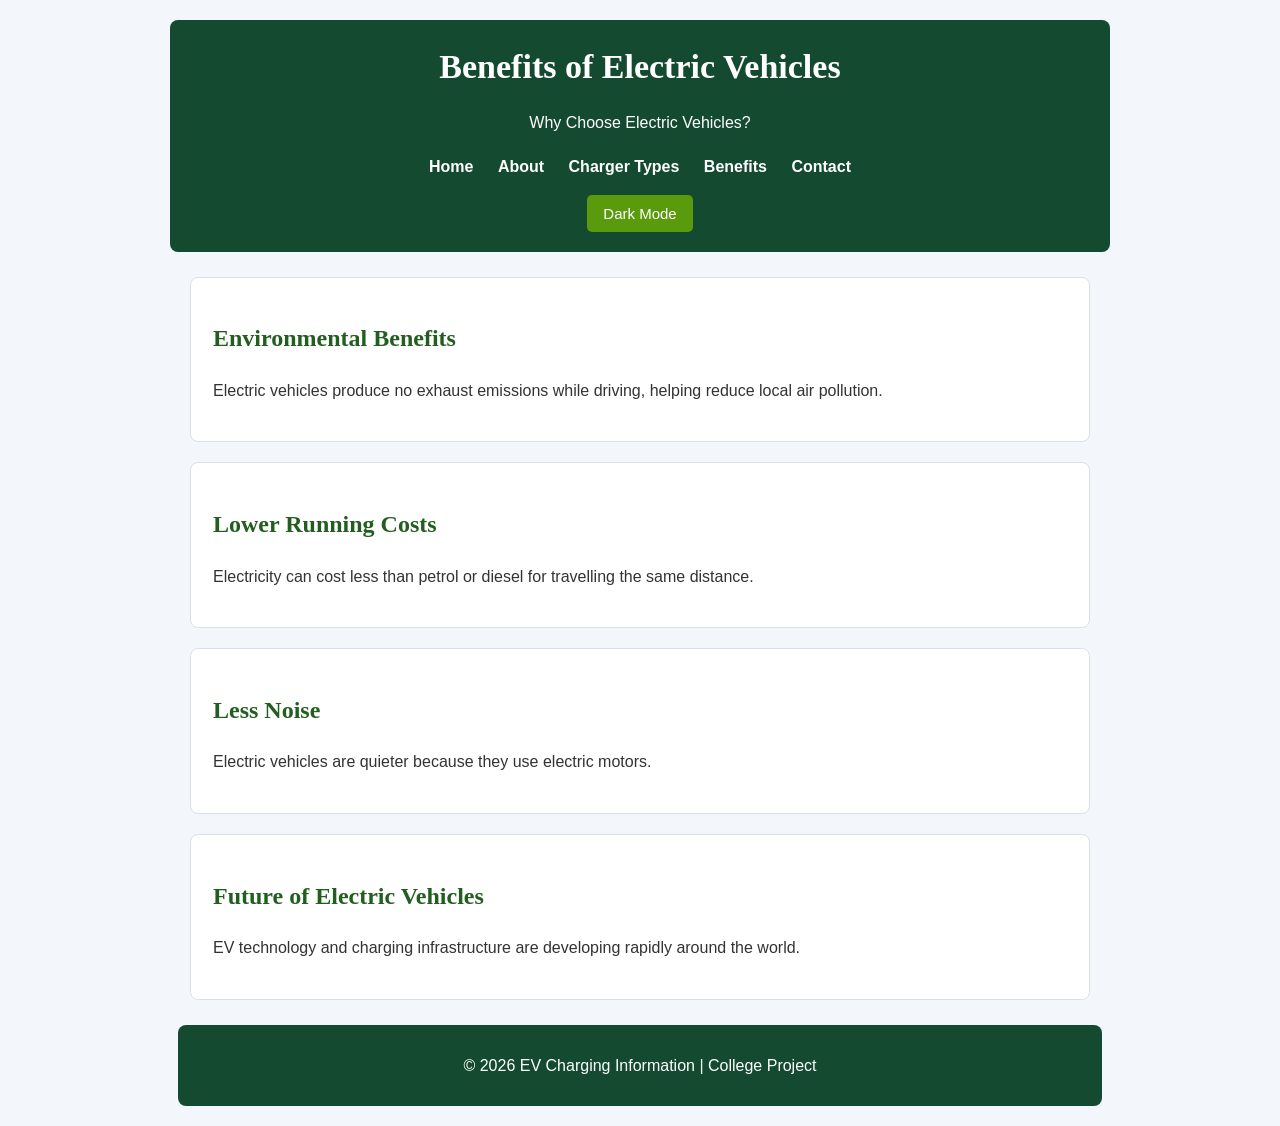
<file: benefits.html>
<!DOCTYPE html>
<html lang="en">

<head>
    <meta charset="UTF-8">
    <meta name="viewport" content="width=device-width, initial-scale=1.0">

    <title>Benefits of Electric Vehicles</title>

    <link rel="stylesheet" href="styleweb.css">
</head>

<body>

    <header>
        <h1>Benefits of Electric Vehicles</h1>
        <p>Why Choose Electric Vehicles?</p>

        <nav>
            <a href="index.html">Home</a>
            <a href="about.html">About</a>
            <a href="chargers.html">Charger Types</a>
            <a href="benefits.html">Benefits</a>
            <a href="contact.html">Contact</a>
        </nav>

        <button id="themeButton">Dark Mode</button>
    </header>

    <main>

        <section class="box">
            <h2>Environmental Benefits</h2>

            <p>
                Electric vehicles produce no exhaust
                emissions while driving, helping reduce
                local air pollution.
            </p>
        </section>

        <section class="box">
            <h2>Lower Running Costs</h2>

            <p>
                Electricity can cost less than petrol
                or diesel for travelling the same distance.
            </p>
        </section>

        <section class="box">
            <h2>Less Noise</h2>

            <p>
                Electric vehicles are quieter because
                they use electric motors.
            </p>
        </section>

        <section class="box">
            <h2>Future of Electric Vehicles</h2>

            <p>
                EV technology and charging infrastructure
                are developing rapidly around the world.
            </p>
        </section>

    </main>

    <footer>
        <p>© 2026 EV Charging Information | College Project</p>
    </footer>

    <script src="script.js"></script>

</body>
</html>
</file>
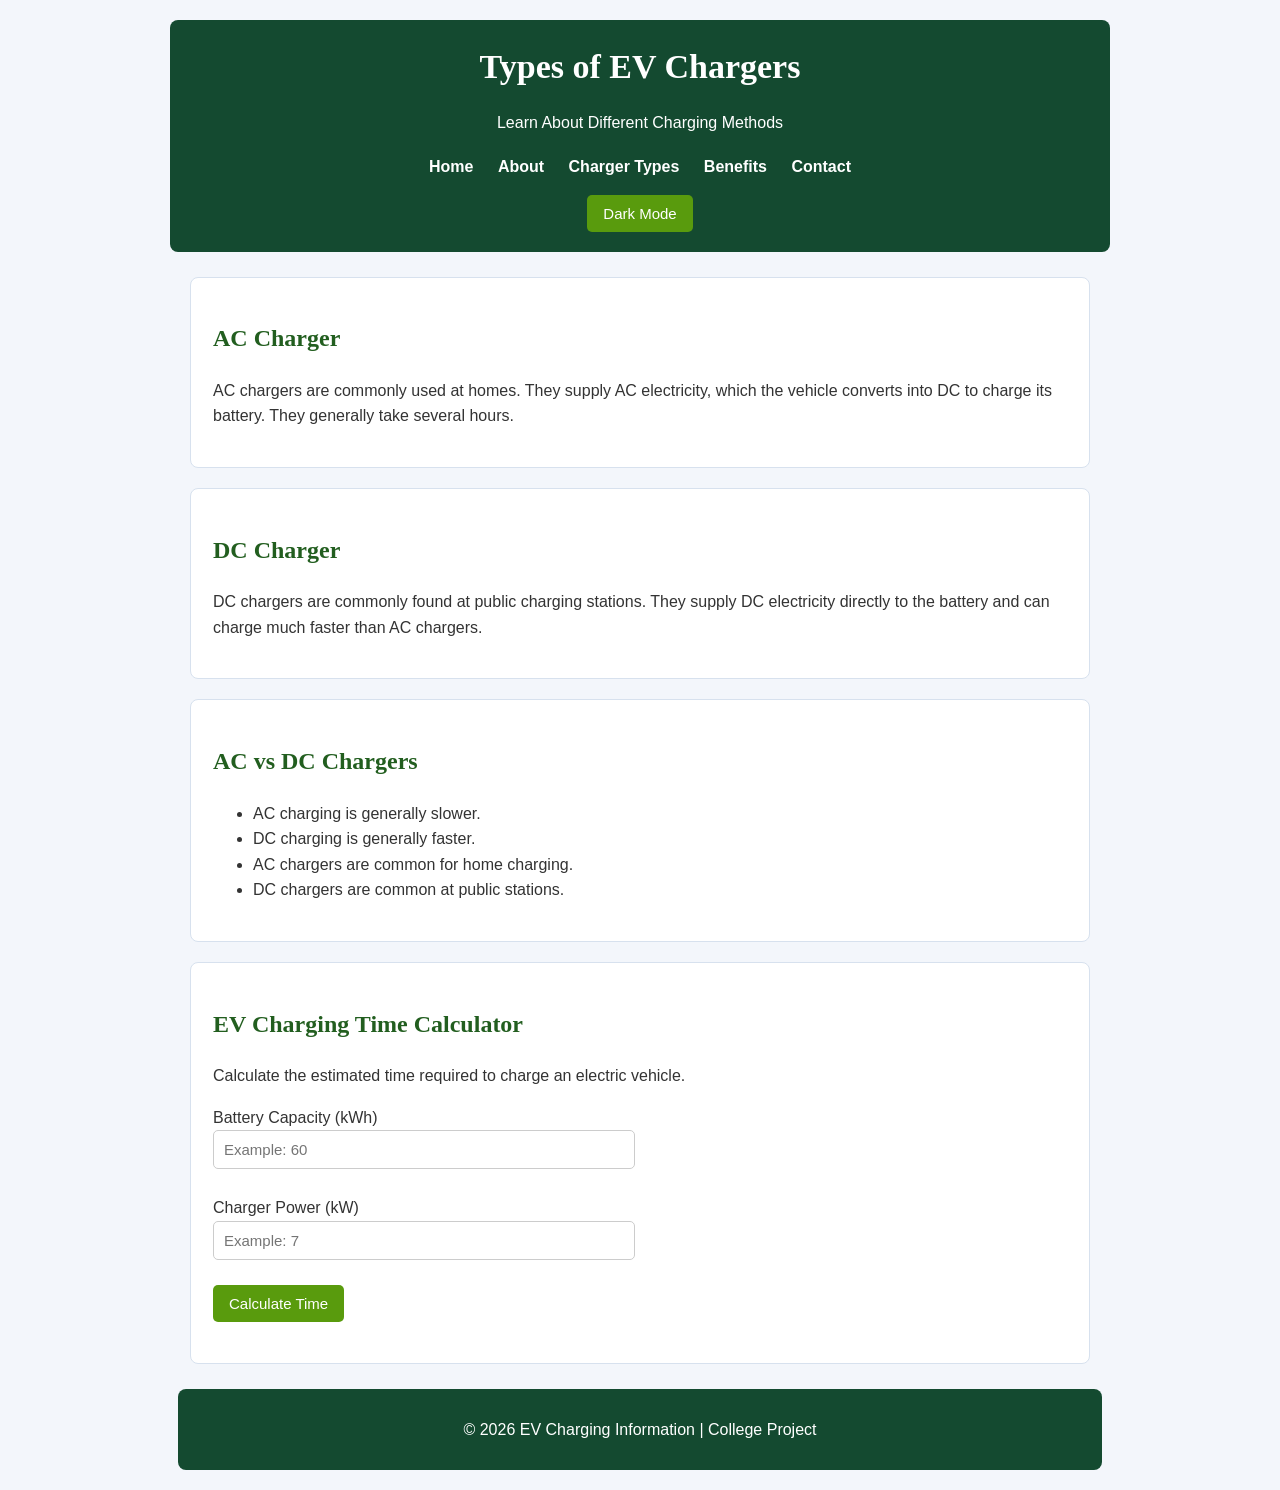
<file: chargers.html>
<!DOCTYPE html>
<html lang="en">

<head>
    <meta charset="UTF-8">
    <meta name="viewport" content="width=device-width, initial-scale=1.0">

    <title>Types of EV Chargers</title>

    <link rel="stylesheet" href="styleweb.css">
</head>

<body>

    <header>
        <h1>Types of EV Chargers</h1>
        <p>Learn About Different Charging Methods</p>

        <nav>
            <a href="index.html">Home</a>
            <a href="about.html">About</a>
            <a href="chargers.html">Charger Types</a>
            <a href="benefits.html">Benefits</a>
            <a href="contact.html">Contact</a>
        </nav>

        <button id="themeButton">Dark Mode</button>
    </header>

    <main>

        <section class="box">
            <h2>AC Charger</h2>

           
            <p>
                AC chargers are commonly used at homes.
                They supply AC electricity, which the
                vehicle converts into DC to charge its battery.
                They generally take several hours.
            </p>
        </section>

        <section class="box">
            <h2>DC Charger</h2>

           
            <p>
                DC chargers are commonly found at public
                charging stations. They supply DC electricity
                directly to the battery and can charge
                much faster than AC chargers.
            </p>
        </section>

        <section class="box">
            <h2>AC vs DC Chargers</h2>

            <ul>
                <li>AC charging is generally slower.</li>
                <li>DC charging is generally faster.</li>
                <li>AC chargers are common for home charging.</li>
                <li>DC chargers are common at public stations.</li>
            </ul>
        </section>

        <!-- JavaScript Feature: Charging Calculator -->

        <section class="box">
            <h2>EV Charging Time Calculator</h2>

            <p>
                Calculate the estimated time required
                to charge an electric vehicle.
            </p>

            <label>Battery Capacity (kWh)</label>
            <br>

            <input type="number" id="capacity"
                   placeholder="Example: 60">

            <br><br>

            <label>Charger Power (kW)</label>
            <br>

            <input type="number" id="power"
                   placeholder="Example: 7">

            <br><br>

            <button onclick="calculateTime()">
                Calculate Time
            </button>

            <h3 id="result"></h3>

        </section>

    </main>

    <footer>
        <p>© 2026 EV Charging Information | College Project</p>
    </footer>

    <script src="script.js"></script>

</body>
</html>
</file>
<file: styleweb.css>
body {
    margin: 0;
    padding: 20px;
    background-color: #f3f6fb;
    color: #333;
    font-family: Arial, sans-serif;
    line-height: 1.6;
}


header {
    max-width: 900px;
    margin: 0 auto;
    padding: 20px;
    background-color: #144a30;
    color: white;
    text-align: center;
    border-radius: 8px;
}

header h1 {
    margin: 0;
    font-family: Georgia, serif;
    font-size: 34px;
}



nav {
    margin-top: 18px;
    margin-bottom: 15px;
}

nav a {
    color: white;
    text-decoration: none;
    font-weight: bold;
    margin: 0 10px;
}

nav a:hover {
    color: #b9e986;
}



main {
    max-width: 900px;
    margin: 25px auto;
}



.box {
    background-color: white;
    padding: 22px;
    margin-bottom: 20px;
    border-radius: 8px;
    border: 1px solid #d7e1ee;
}

h2 {
    color: #225e1f;
    font-family: Georgia, serif;
}



img {
    width: 100%;
    max-height: 150%;
    object-fit: cover;
    border-radius: 8px;
}



button, .button {
    display: inline-block;
    background-color: #599b0d;
    color: white;
    padding: 10px 16px;
    border: none;
    border-radius: 5px;
    font-size: 15px;
    text-decoration: none;
    cursor: pointer;
}

button:hover, .button:hover {
    background-color: #144a30;
}


input, textarea {
    width: 90%;
    max-width: 400px;
    padding: 10px;
    border: 1px solid #ccc;
    border-radius: 5px;
    font-size: 15px;
}



footer {
    max-width: 900px;
    margin: 18px auto 0;
    padding: 12px;
    background-color: #144a30;
    color: white;
    text-align: center;
    border-radius: 8px;
}



body.dark {
    background-color: #17231c;
    color: white;
}

body.dark .box {
    background-color: #26382d;
    color: white;
}

body.dark h2 {
    color: #a8df8e;
}



@media (max-width: 600px) {

    body {
        padding: 10px;
    }

    header h1 {
        font-size: 26px;
    }

    nav a {
        display: inline-block;
        margin: 5px;
    }

    main {
        margin-top: 15px;
    }
}
</file>
